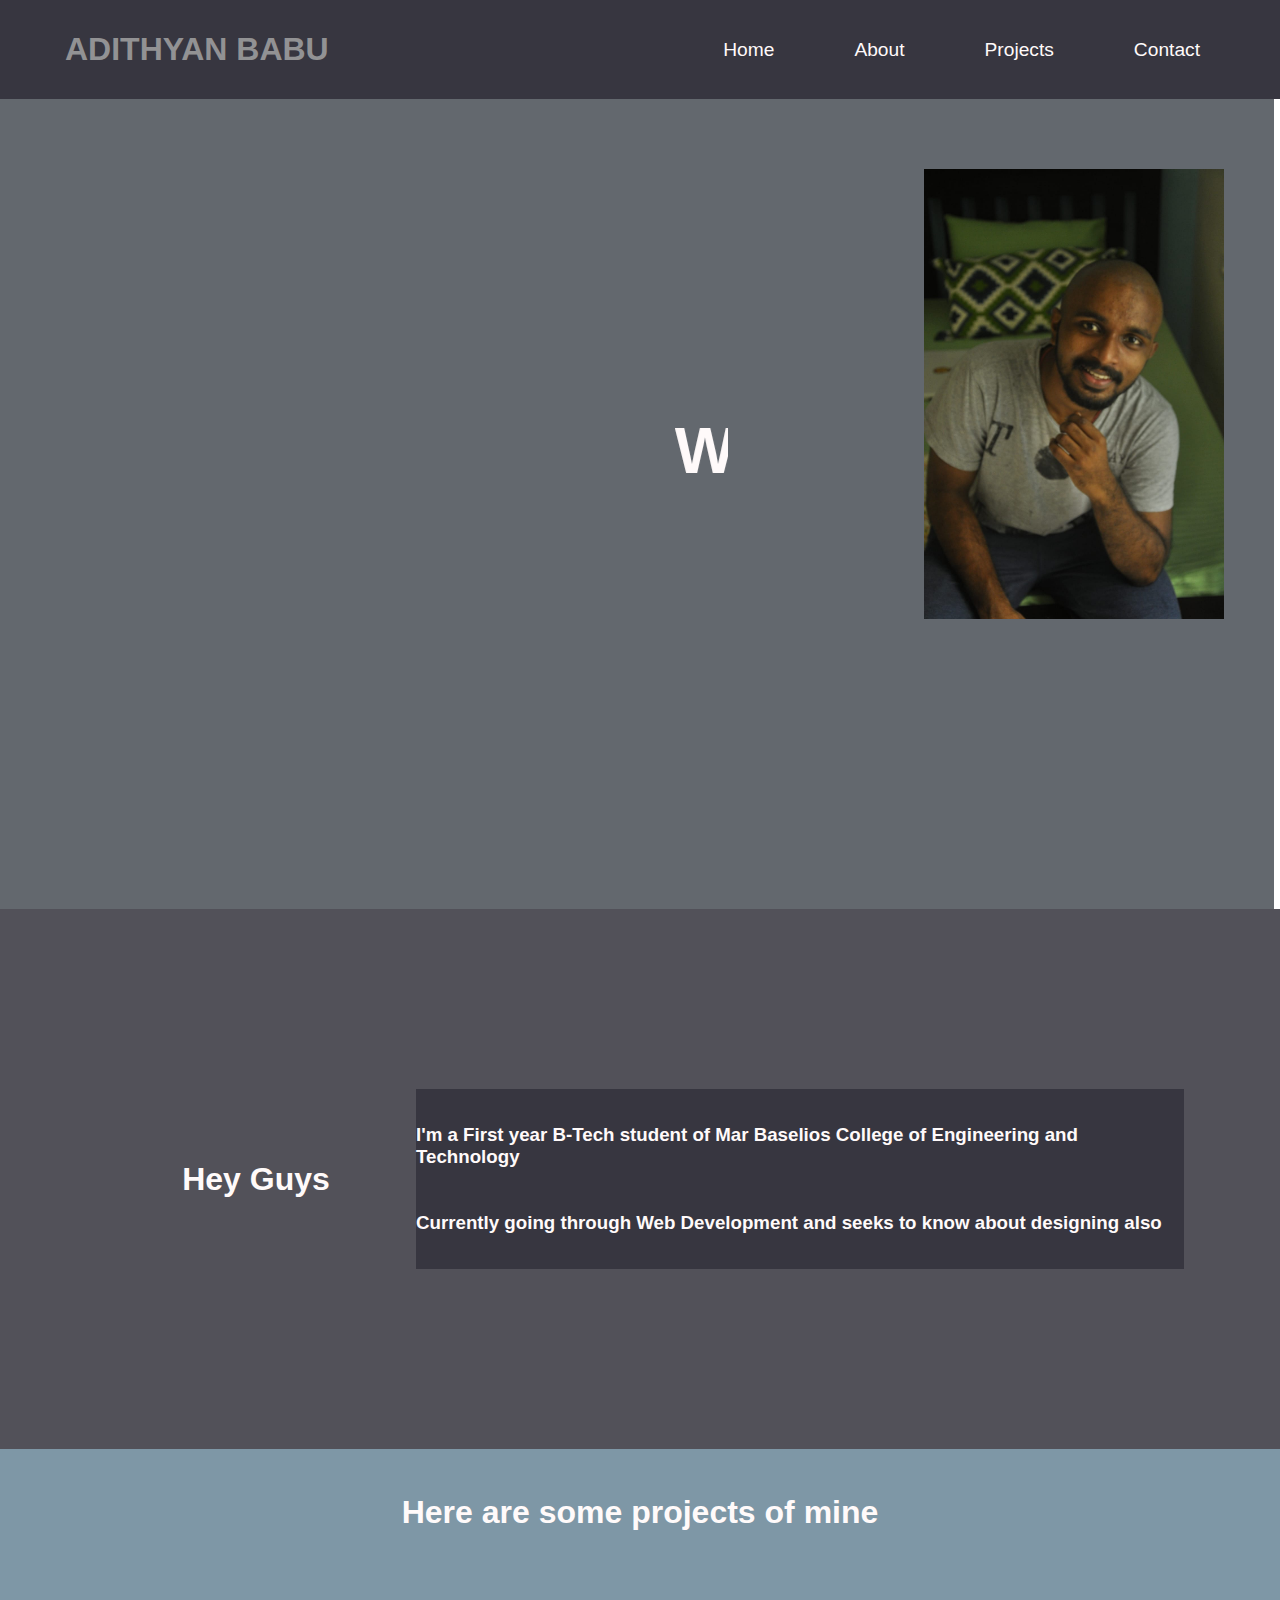
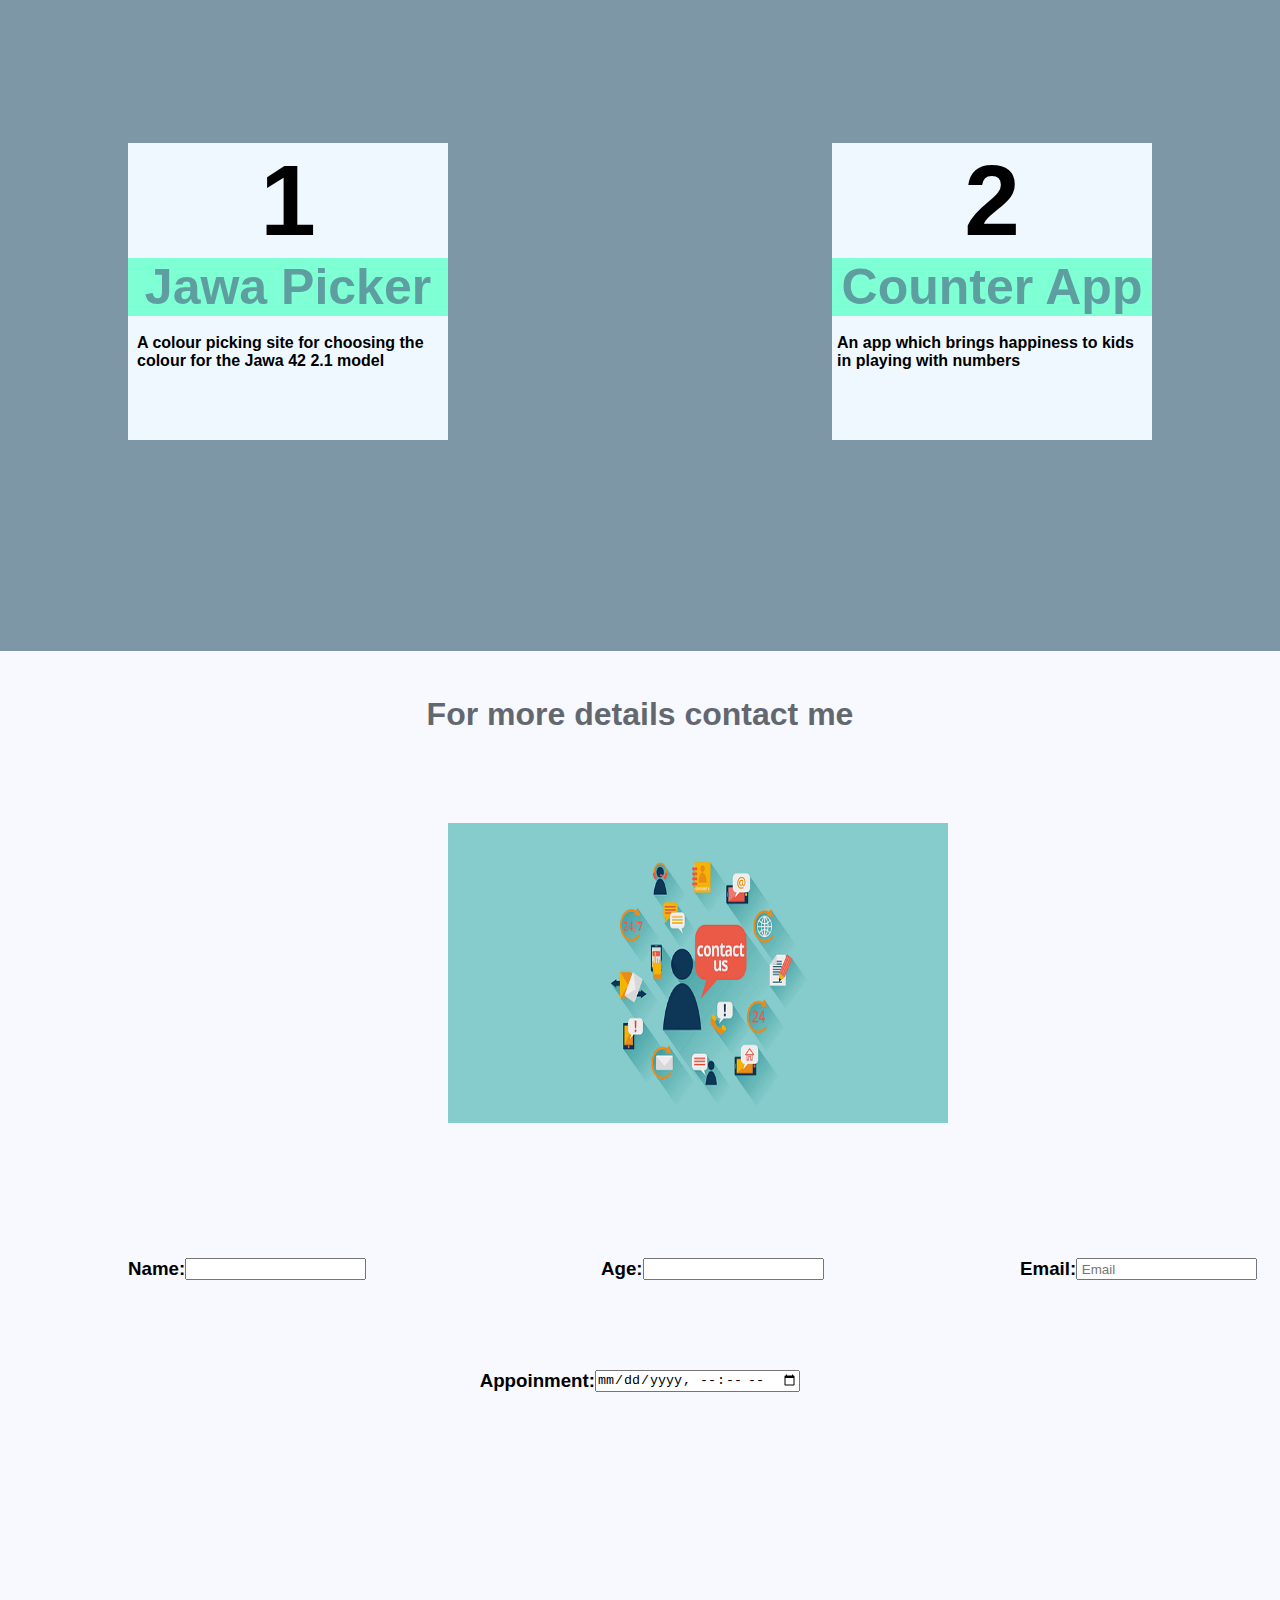
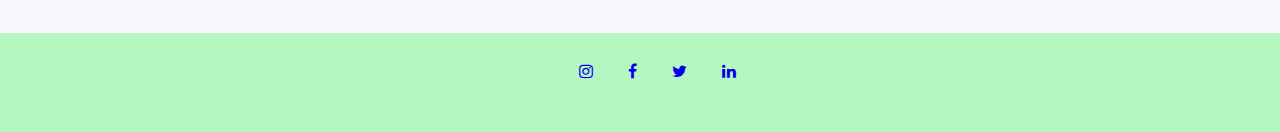
<file: index.html>
<!DOCTYPE html>
<html lang="en">
<head>
    <meta charset="UTF-8">
    <meta http-equiv="X-UA-Compatible" content="IE=edge">
    <meta name="viewport" content="width=device-width, initial-scale=1.0">
    <link rel="stylesheet" href="./style.css">
    <link rel="stylesheet" href="https://cdnjs.cloudflare.com/ajax/libs/font-awesome/4.7.0/css/font-awesome.min.css">
    <title>Adi.in</title>
</head>
<body>
 
    <div class="main">

        <a class="git" href="https://github.com/AdithyanBabu">ADITHYAN BABU</a>   

        <div class="nav">
        
            <ul>
              <li><a href="#">Home</a></li>
              <li><a href="about.html">About</a></li>
              <li><a href="project.html">Projects</a></li>
              <li><a href="contact.html">Contact</a></li>
              
           </ul>

        </div>
    </div>





    <div class="image">
        
        <div id="wel">
            <marquee width="100%" height="100px" direction="left">
                <h1>Welcome</h1>
 
            </marquee>
        </div>

        <img id="img" src="./pic.jpeg" width="300px" height="450px">
    </div>




    <div class="abt">

        <h1 class="hg">Hey Guys</h1>
        <h3 class="cntnt">I'm a First year B-Tech student of Mar Baselios College of Engineering and Technology<br><br><br>
        Currently going through Web Development and seeks to know about designing also </h3>
        

    </div>
    <h1 class="pro">Here are some projects of mine</h1>
    <div class="Projects">
        

        <div class="card1">
            
            <h1 class="one">1</h1>
            <a href="https://adithyanbabu.github.io/jawa_color_picker/"><h3 class="jp">Jawa Picker</h3></a>
            <br><h4 id="jp">A colour picking site for choosing the colour for the Jawa 42 2.1 model</h4> <br> 

        </div>
        <div class="card2">
            
            <h1 class="two">2</h1>
            <a href="https://adithyanbabu.github.io/Counter-app/"><h3 class="ca">Counter App</h3></a>
            <br><h4 id="ca">An app which brings happiness to kids in playing with numbers</h4><br>

        </div>
        

    </div>
    <div class="dm">

        <h1 >For more details contact me</h1>

    </div>
    <div class="Contact">
        <img class="contact" src="./cnt pic.png" width="500px" height="300px">

        <div class="details">
            
        
            <div class="nam">
                <h3>Name:</h3>
                <input type="text">
            </div>
            <div class="age">       
                <h3>Age:</h3>
                <input type="number">
            </div> 
            <div class="mail">
                <h3>Email:</h3>
                <input type="email" placeholder=" Email">
            </div>
            <div class="appoinment">
                <h3>Appoinment:</h3>
                <input type="datetime-local" placeholder="datetime">
            </div>
            
            
        </div>

    </div>
    <footer class="fut">
        <ul>
            <li><a href="https://www.instagram.com/adithyan_adhi1/" class="fa fa-instagram" ></a></li>
            <li><a href="https://www.facebook.com/adithyan.babu.161/" class="fa fa-facebook"></a></li>
            <li><a href="https://twitter.com/AdithyanBabu6" class="fa fa-twitter"></a></li>
            <li><a href="https://www.linkedin.com/in/adithyan-babu-294759214/" class="fa fa-linkedin"></a></li>
        </ul>
        
    </footer>
    



</body>
</html>
</file>
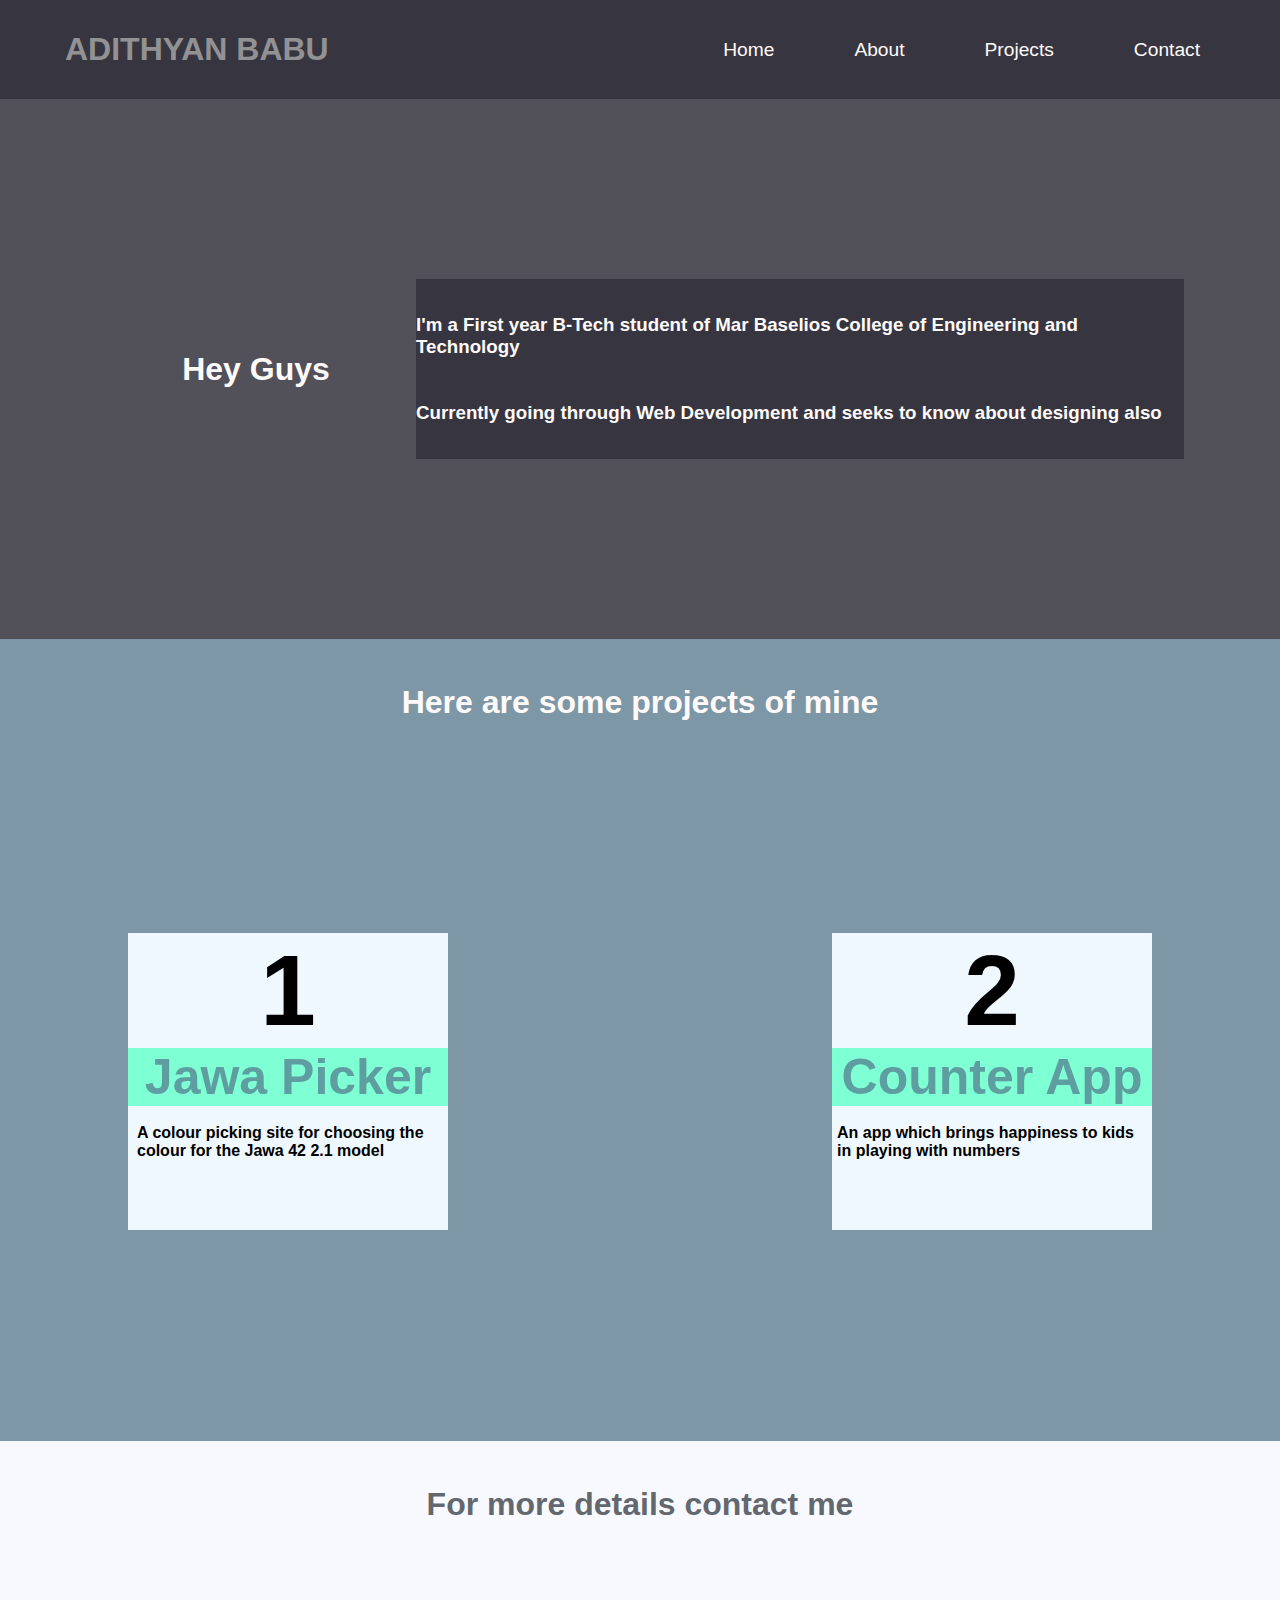
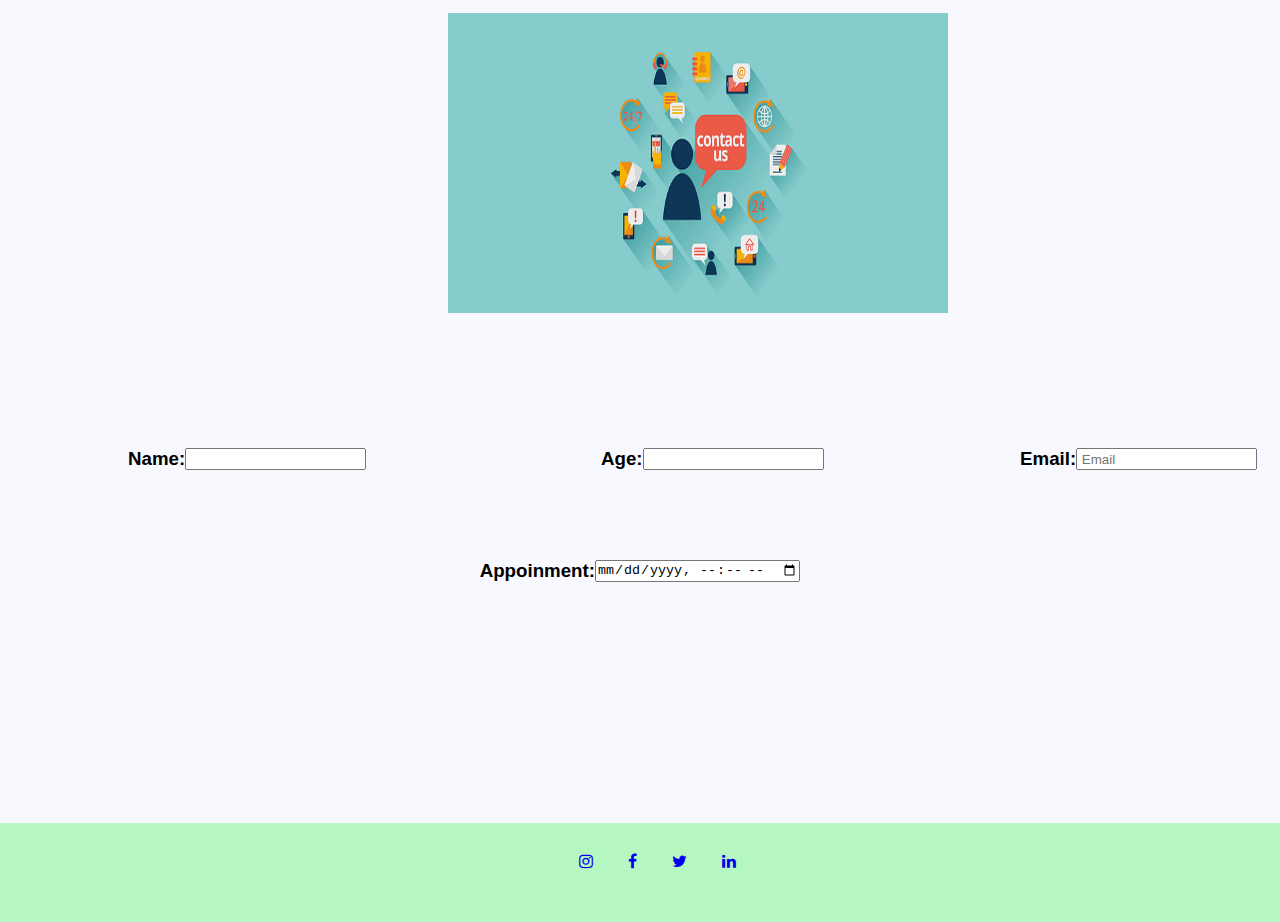
<file: about.html>
<!DOCTYPE html>
<html lang="en">
<head>
    <meta charset="UTF-8">
    <meta http-equiv="X-UA-Compatible" content="IE=edge">
    <meta name="viewport" content="width=device-width, initial-scale=1.0">
    <link rel="stylesheet" href="https://cdnjs.cloudflare.com/ajax/libs/font-awesome/4.7.0/css/font-awesome.min.css">
    <link rel="stylesheet" href="./style.css">
    <title>Adi.in</title>
</head>
<body>
 
    <div class="main">

        <a class="git" href="https://github.com/AdithyanBabu">ADITHYAN BABU</a>   

        <div class="nav">

            <ul>
              <li><a href="index.html">Home</a></li>
              <li><a href="about.html">About</a></li>
              <li><a href="project.html">Projects</a></li>
              <li><a href="contact.html">Contact</a></li>
           </ul>

        </div>
    </div>






    <div class="abt">

        <h1 class="hg">Hey Guys</h1>
        <h3 class="cntnt">I'm a First year B-Tech student of Mar Baselios College of Engineering and Technology<br><br><br>
        Currently going through Web Development and seeks to know about designing also </h3>
        

    </div>
    <h1 class="pro">Here are some projects of mine</h1>
    <div class="Projects">
        

        <div class="card1">
            
            <h1 class="one">1</h1>
            <a href="https://adithyanbabu.github.io/jawa_color_picker/"><h3 class="jp">Jawa Picker</h3></a>
            <br><h4 id="jp">A colour picking site for choosing the colour for the Jawa 42 2.1 model</h4> <br> 

        </div>
        <div class="card2">
            
            <h1 class="two">2</h1>
            <a href="https://adithyanbabu.github.io/Counter-app/"><h3 class="ca">Counter App</h3></a>
            <br><h4 id="ca">An app which brings happiness to kids in playing with numbers</h4><br>

        </div>
        

    </div>
    <div class="dm">

        <h1 >For more details contact me</h1>

    </div>
    <div class="Contact">
        <img class="contact" src="./cnt pic.png" width="500px" height="300px">

        <div class="details">
            
        
            <div class="nam">
                <h3>Name:</h3>
                <input type="text">
            </div>
            <div class="age">       
                <h3>Age:</h3>
                <input type="number">
            </div> 
            <div class="mail">
                <h3>Email:</h3>
                <input type="email" placeholder=" Email">
            </div>
            <div class="appoinment">
                <h3>Appoinment:</h3>
                <input type="datetime-local" placeholder="datetime">
            </div>
            
            
        </div>

    </div>
    <footer class="fut">
        <ul>
            <li><a href="https://www.instagram.com/adithyan_adhi1/" class="fa fa-instagram" ></a></li>
            <li><a href="https://www.facebook.com/adithyan.babu.161/" class="fa fa-facebook"></a></li>
            <li><a href="https://twitter.com/AdithyanBabu6" class="fa fa-twitter"></a></li>
            <li><a href="https://www.linkedin.com/in/adithyan-babu-294759214/" class="fa fa-linkedin"></a></li>
        </ul>
        
    </footer>
    



</body>
</html>
</file>
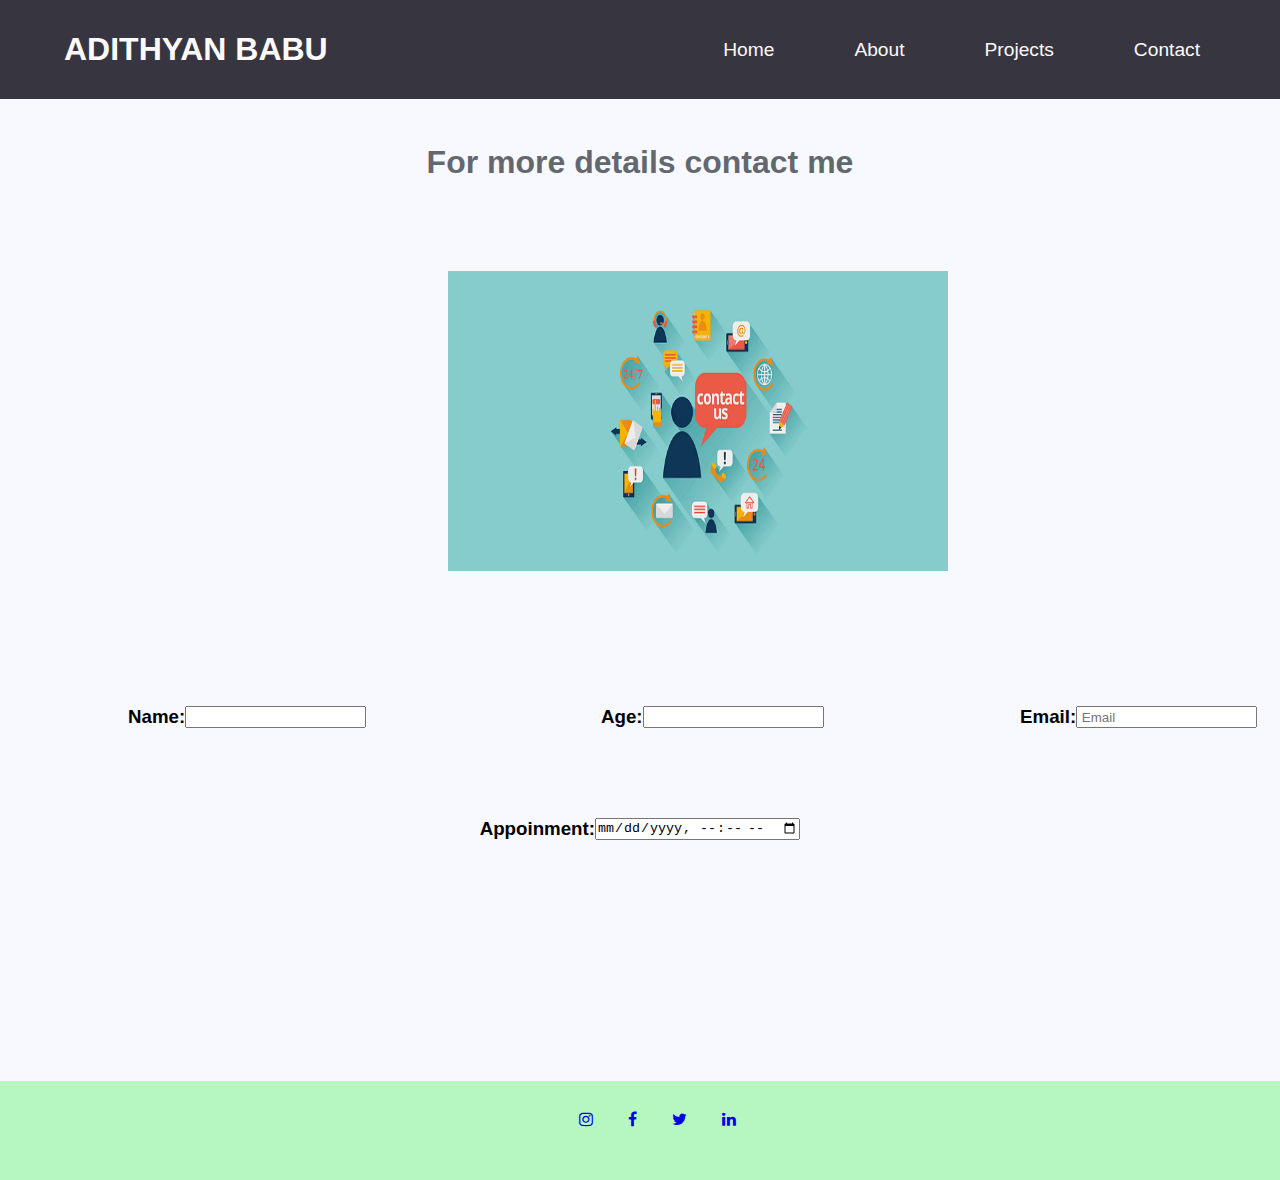
<file: contact.html>
<!DOCTYPE html>
<html lang="en">
<head>
    <meta charset="UTF-8">
    <meta http-equiv="X-UA-Compatible" content="IE=edge">
    <meta name="viewport" content="width=device-width, initial-scale=1.0">
    <link rel="stylesheet" href="./style.css">
    <link rel="stylesheet" href="https://cdnjs.cloudflare.com/ajax/libs/font-awesome/4.7.0/css/font-awesome.min.css">
    <title>Adi.in</title>
</head>
<body>
 
    <div class="main">

        <a class="git" href="https://github.com/AdithyanBabu">ADITHYAN BABU</a>   

        <div class="nav">

            <ul>
              <li><a href="index.html">Home</a></li>
              <li><a href="about.html">About</a></li>
              <li><a href="project.html">Projects</a></li>
              <li><a href="contact.html">Contact</a></li>
              
           </ul>

        </div>
    </div>





    <div class="dm">

        <h1 >For more details contact me</h1>
    
        </div>
        <div class="Contact">
            <img class="contact" src="./cnt pic.png" width="500px" height="300px">
    
            <div class="details">
                
            
                <div class="nam">
                    <h3>Name:</h3>
                    <input type="text">
                </div>
                <div class="age">       
                    <h3>Age:</h3>
                    <input type="number">
                </div> 
                <div class="mail">
                    <h3>Email:</h3>
                    <input type="email" placeholder=" Email">
                </div>
                <div class="appoinment">
                    <h3>Appoinment:</h3>
                    <input type="datetime-local" placeholder="datetime">
                </div>
                
                
            </div>
    
        </div>
        <footer class="fut">
            <ul>
                <li><a href="https://www.instagram.com/adithyan_adhi1/" class="fa fa-instagram" ></a></li>
                <li><a href="https://www.facebook.com/adithyan.babu.161/" class="fa fa-facebook"></a></li>
                <li><a href="https://twitter.com/AdithyanBabu6" class="fa fa-twitter"></a></li>
                <li><a href="https://www.linkedin.com/in/adithyan-babu-294759214/" class="fa fa-linkedin"></a></li>
            </ul>
            
        </footer>
        
    
    
    
    </body>
    </html>
</file>
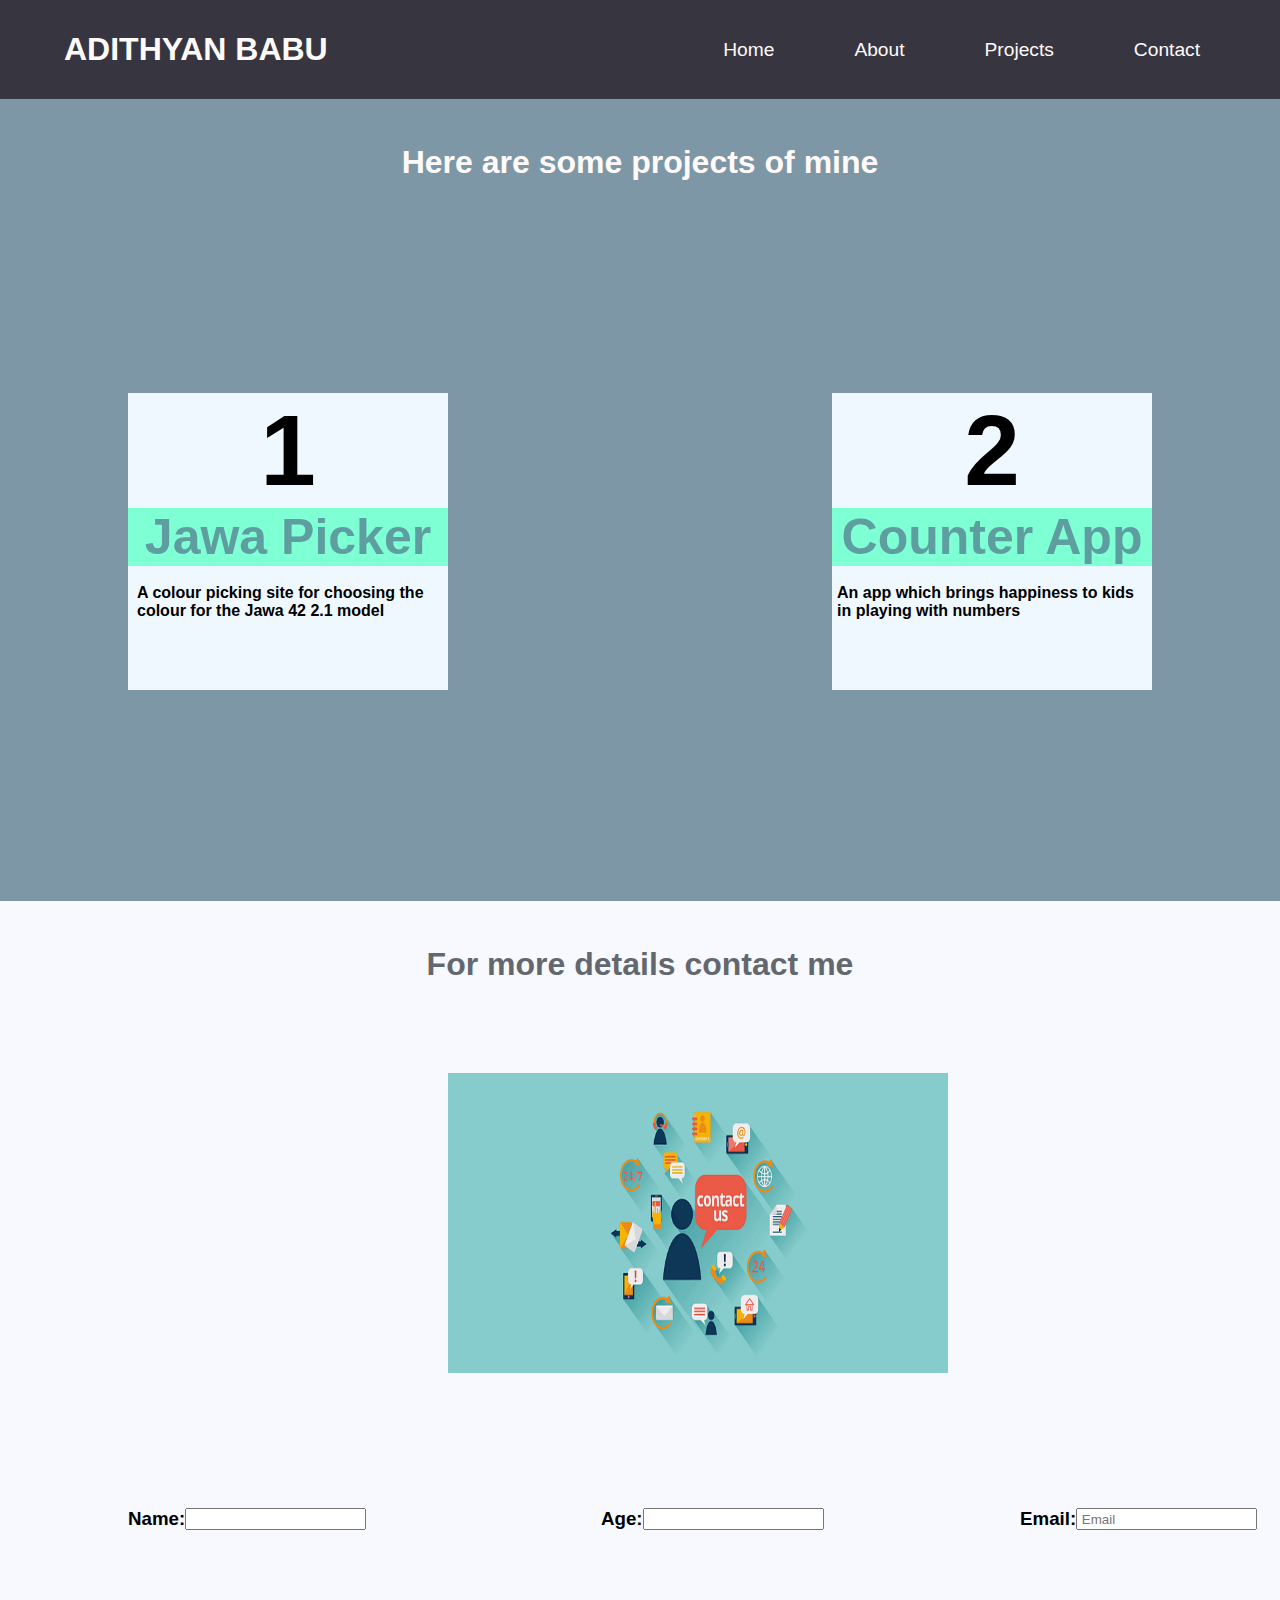
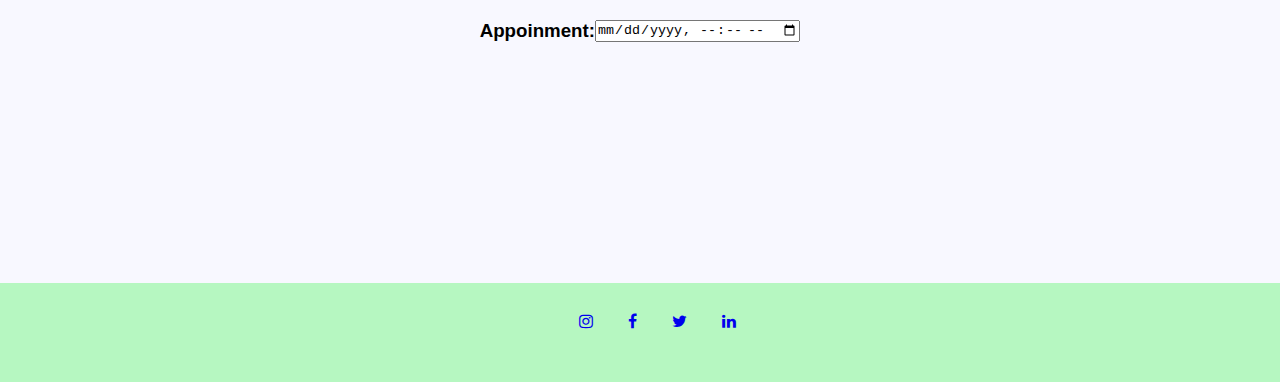
<file: project.html>
<!DOCTYPE html>
<html lang="en">
<head>
    <meta charset="UTF-8">
    <meta http-equiv="X-UA-Compatible" content="IE=edge">
    <meta name="viewport" content="width=device-width, initial-scale=1.0">
    <link rel="stylesheet" href="./style.css">
    <link rel="stylesheet" href="https://cdnjs.cloudflare.com/ajax/libs/font-awesome/4.7.0/css/font-awesome.min.css">
    <title>Adi.in</title>
</head>
<body>
 
    <div class="main">

        <a class="git" href="https://github.com/AdithyanBabu">ADITHYAN BABU</a>   

        <div class="nav">

            <ul>
              <li><a href="index.html">Home</a></li>
              <li><a href="about.html">About</a></li>
              <li><a href="project.html">Projects</a></li>
              <li><a href="contact.html">Contact</a></li>
           </ul>

        </div>
    </div>







    <h1 class="pro">Here are some projects of mine</h1>
    <div class="Projects">
        

        <div class="card1">
            
            <h1 class="one">1</h1>
            <a href="https://adithyanbabu.github.io/jawa_color_picker/"><h3 class="jp">Jawa Picker</h3></a>
            <br><h4 id="jp">A colour picking site for choosing the colour for the Jawa 42 2.1 model</h4> <br> 

        </div>
        <div class="card2">
            
            <h1 class="two">2</h1>
            <a href="https://adithyanbabu.github.io/Counter-app/"><h3 class="ca">Counter App</h3></a>
            <br><h4 id="ca">An app which brings happiness to kids in playing with numbers</h4><br>

        </div>
        

    </div>
    <div class="dm">

    <h1 >For more details contact me</h1>

    </div>
    <div class="Contact">
        <img class="contact" src="./cnt pic.png" width="500px" height="300px">

        <div class="details">
            
        
            <div class="nam">
                <h3>Name:</h3>
                <input type="text">
            </div>
            <div class="age">       
                <h3>Age:</h3>
                <input type="number">
            </div> 
            <div class="mail">
                <h3>Email:</h3>
                <input type="email" placeholder=" Email">
            </div>
            <div class="appoinment">
                <h3>Appoinment:</h3>
                <input type="datetime-local" placeholder="datetime">
            </div>
            
            
        </div>

    </div>
    <footer class="fut">
        <ul>
            <li><a href="https://www.instagram.com/adithyan_adhi1/" class="fa fa-instagram" ></a></li>
            <li><a href="https://www.facebook.com/adithyan.babu.161/" class="fa fa-facebook"></a></li>
            <li><a href="https://twitter.com/AdithyanBabu6" class="fa fa-twitter"></a></li>
            <li><a href="https://www.linkedin.com/in/adithyan-babu-294759214/" class="fa fa-linkedin"></a></li>
        </ul>
        
    </footer>
    



</body>
</html>
</file>
<file: style.css>
*{
    margin: 0;
    padding: 0;
    
}
body{
    font-family: Arial, Helvetica, sans-serif;
    
}
.main{
    background-color: #373640;
    height: 11vh;
    width: 100vw;
}

.main a{
    
    text-decoration: none;
    color: snow;
}
.git{
    
    height: 11vh;
    float: left;
    display: flex;
    align-items: center;
    justify-content: center;
    font-size: xx-large;
    font-weight: 900;
    padding-left: 5vw;
}

.nav ul{

    height: 11vh;
    font-size: larger;
    display: flex;
    align-items: center;
    justify-content: center;
    float: right;
    list-style: none;
    

}
.nav li{

    margin-right: 80px;

}
.main li:hover{
    
    color: darkgray;
    opacity: 0.7; 

}
.git:hover{
    
    color: darkgray;
    opacity: 0.8;
    margin-left: 1px; 
    transition: 0.3s;


}
.image{

    height: 90vh;
    width: 99.5vw;
    background-color: #63686E;
    align-items: center;
    
}
#img{
    display: flex;
    float: right;
    padding-right: 50px;
    padding-top: 70px;
    
}
#wel{
    color: snow;
    display: inline-flex;
    font-size: xx-large;
    padding-left: 35vw;
    padding-top: 35vh;
}
.abt{
    background-color: #33323bd8;
    height: 60vh;
    width: 100vw;
    display: flex;
    align-items: center;
    justify-content: center;
    color: snow;
}
.hg{
    
    width: 25vw;
    font-weight: bold;
    display: flex;
    align-items: center;
    justify-content: center;
    
}
.cntnt{

    height: 20vh;
    width: 60vw;
    background-color: #373640;
    display: flex;
    align-items: center;
    justify-content: center;
}
.pro{

    background-color: #7E97A6;
    display: flex;
    justify-content: center;
    color: snow;
    padding-top: 5vh;

}
.Projects{

    height: 80vh;
    width: 100vw;
    background-color:#7E97A6;
    display: flex;
    align-items: center;
}
.card1{
    height: 33vh;
    width: 25vw;
    margin-left: 10vw;
    background-color: aliceblue;
}
.one{

    font-size: 100px;
    display: flex;
    justify-content: center;

}
.jp{
    background-color: aquamarine;
    color: cadetblue;
    display: flex;
    align-items: center;
    justify-content: center;
    font-size: 50px;
}
.card1:hover{

    margin-bottom: 10px;
    box-shadow: 0 8px 16px 0 rgba(0,0,0,0.2);
    padding-bottom: 20px;
    transition: 0.3s;
    border-radius: 3px;

}
.Projects a{
    text-decoration: none;
}
.jp:hover{

    opacity: 0.8;

}
#jp{
    padding-left: 9px;
}
.card2{
    height: 33vh;
    width: 25vw;
    margin-left: 30vw;
    background-color: aliceblue;
}
.two{

    font-size: 100px;
    display: flex;
    justify-content: center;

}
.ca{
    background-color: aquamarine;
    color: cadetblue;
    display: flex;
    align-items: center;
    justify-content: center;
    font-size: 50px;
}
.card2:hover{

    margin-bottom: 10px;
    box-shadow: 0 8px 16px 0 rgba(0,0,0,0.2);
    padding-bottom: 20px;
    transition: 0.3s;
    border-radius: 3px;

}
.ca:hover{

    opacity: 0.8;

}
#ca{
    padding-left: 5px;
}
.dm{
    background-color: ghostwhite;
    width: 100vw;
    display: flex;
    justify-content: center;
    color: #63686E;
    padding-top: 5vh;
}

.Contact{

    height: 100vh;
    width: 100vw;
    background-color: ghostwhite;
                                                                                                                                                                    
}
.details{

    height: 45vh;
    padding-top: 15vh;

}
.nam{
    display: inline-flex;
    padding-left: 10vw;
}
.age{
    display: inline-flex;
    padding-left: 18vw;
}
.mail{
    display: inline-flex;
    padding-left: 15vw;
}
.appoinment{
    display: flex;
    justify-content: center;
    padding-top: 10vh;
}
.contact{
    display: flex;
    padding-left: 35vw;
    padding-top: 10vh;
}
footer{
    height: 11vh;
    width: 100vw;
    background-color: #B6F7C1;
}
.fut a{
    text-decoration: none;
    
}
.fut ul{
    display:flex;
    justify-content: center;
    list-style: none;
}
.fut li{
    padding-left: 35px;
    padding-top: 30px;
}
.fut a:hover{
    opacity: 0.5;
    
    color: ivory;
}
</file>
